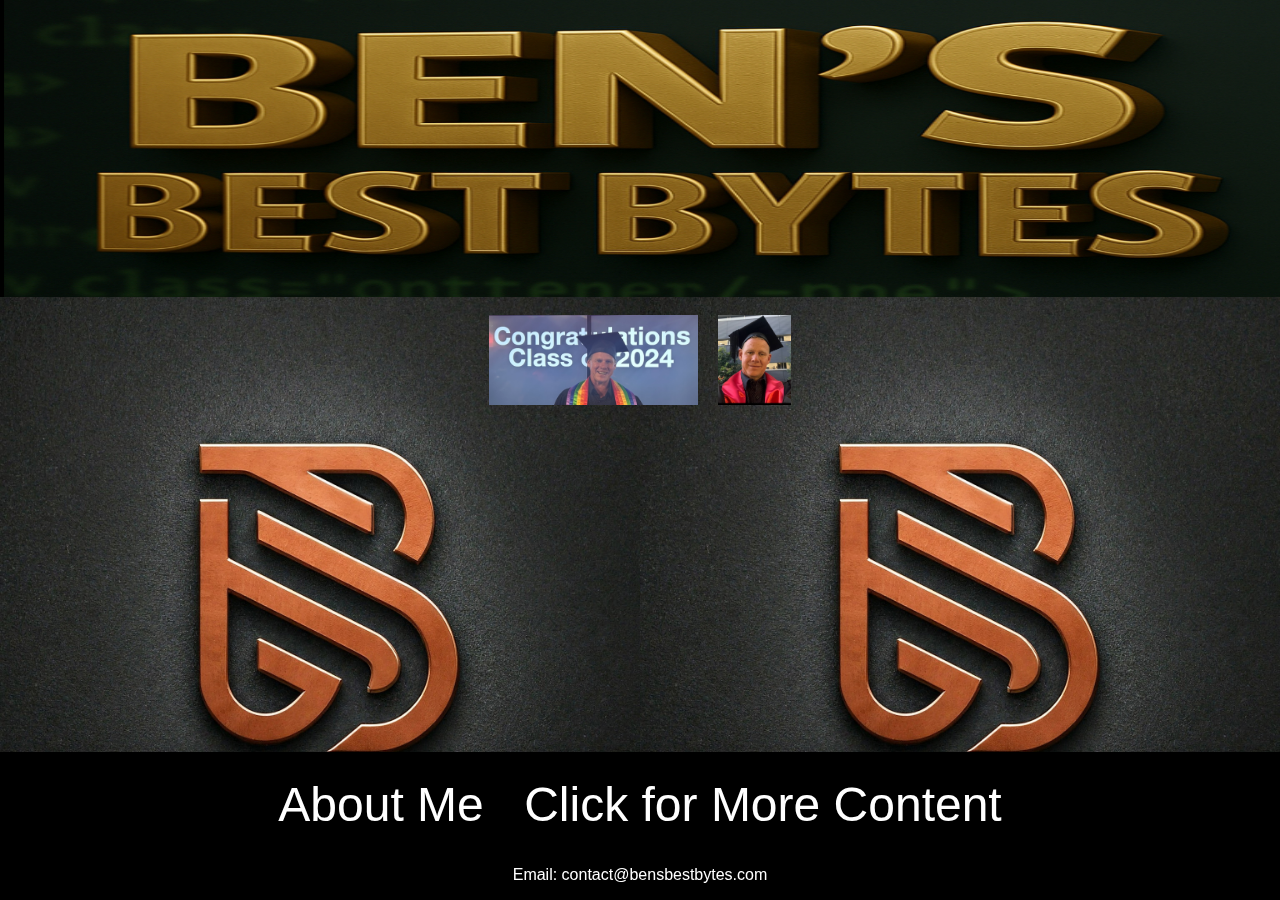
<file: index.html>
<!doctype html>
<html>
<head>
<meta charset="utf-8">
<title>Ben's Best Bytes</title>
<link href="index.css" rel="stylesheet">
</head>
<body>
  <div id="wb_Image1">
    <img src="BensBestBytesBanner.jpg" id="Image1" alt="">
  </div>
  <div class="backgrounds-wrapper">
    <div class="side-by-side-backgrounds">
      <div class="bg-left"></div>
      <div class="bg-right"></div>
    </div>
    <div class="centered-images">
      <img src="GraduationCyberSecurity.png" alt="Cyber Security Graduation">
      <img src="Graduation Certificate III ICT photo.jpg" alt="Certificate III ICT">
    </div>
  </div>
<footer class="footer-links">
  <a href="aboutMe.html" style="font-size: 3em;">About Me</a>
  <a href="more-content.html" style="font-size: 3em;">Click for More Content</a>
  <div style="text-align:center; margin-top:2em; color: white;">
    Email: contact@bensbestbytes.com
  </div>
</footer>
</html>
</file>
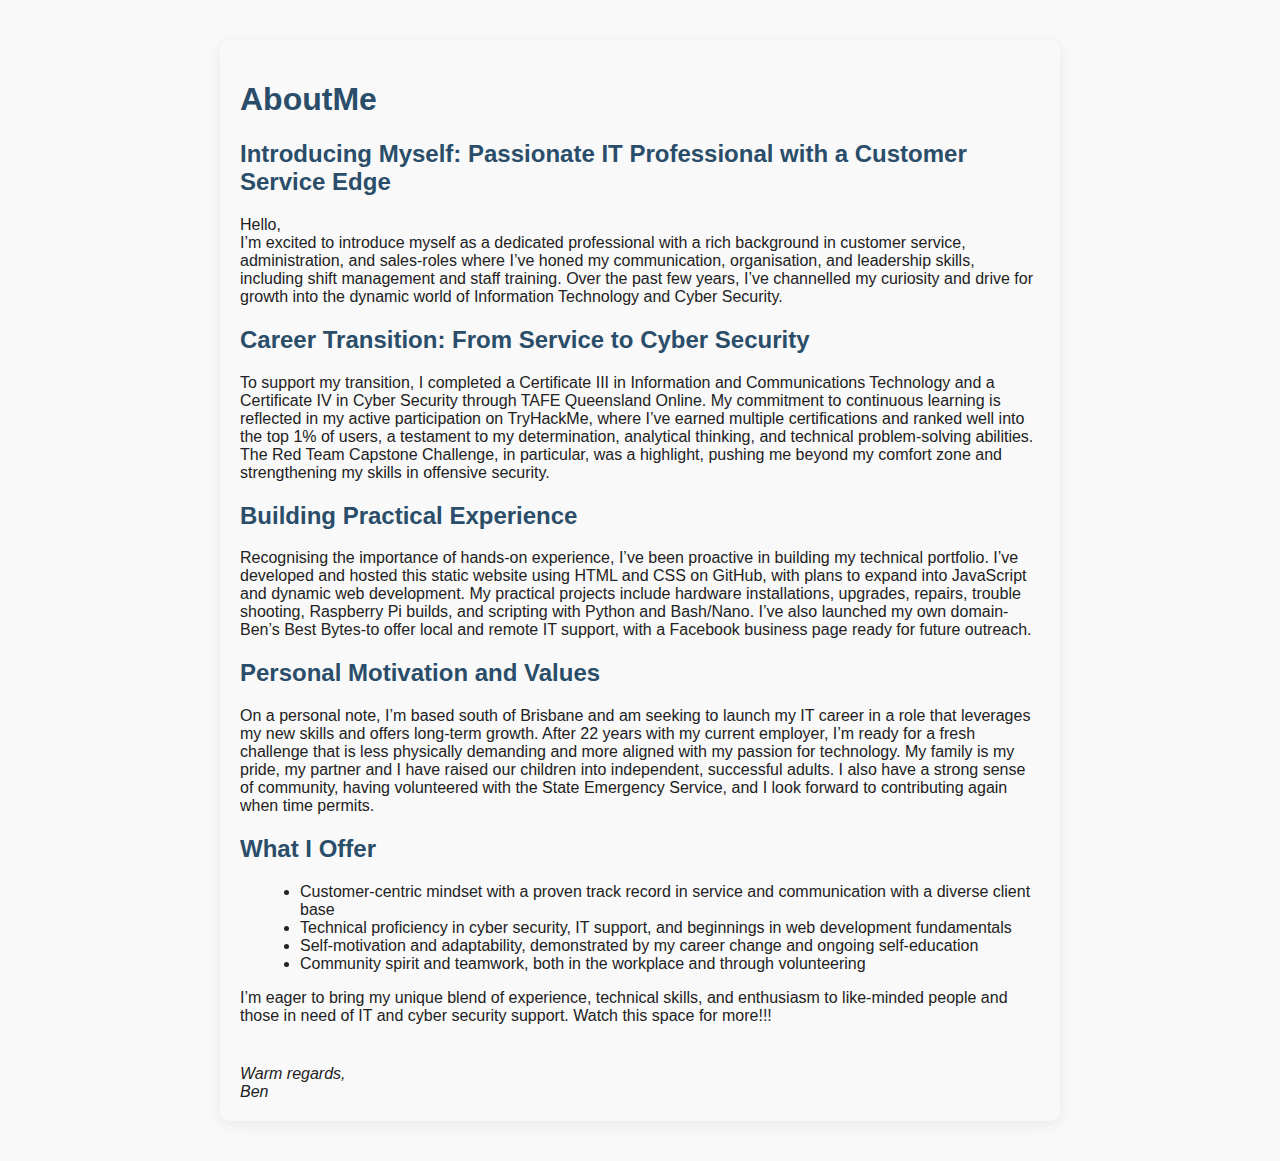
<file: AboutMe.html>
<!DOCTYPE html>
<html lang="en">
<head>
    <meta charset="UTF-8">
    <title>AboutMe</title>
    <meta name="viewport" content="width=device-width, initial-scale=1">
    <style>
        body {
            font-family: Arial, sans-serif;
            margin: 40px auto;
            max-width: 800px;
            background: #f9f9f9;
            color: #222;
            padding: 20px;
            border-radius: 10px;
            box-shadow: 0 4px 16px rgba(0,0,0,0.07);
        }
        h1, h2 {
            color: #2a4d69;
        }
        ul {
            margin-left: 20px;
        }
        .signature {
            margin-top: 40px;
            font-style: italic;
        }
    </style>
</head>
<body>
    <h1>AboutMe</h1>

    <h2>Introducing Myself: Passionate IT Professional with a Customer Service Edge</h2>
    <p>Hello,<br>
    I’m excited to introduce myself as a dedicated professional with a rich background in customer service, administration, and sales-roles where I’ve honed my communication, organisation, and leadership skills, including shift management and staff training. Over the past few years, I’ve channelled my curiosity and drive for growth into the dynamic world of Information Technology and Cyber Security.</p>

    <h2>Career Transition: From Service to Cyber Security</h2>
    <p>To support my transition, I completed a Certificate III in Information and Communications Technology and a Certificate IV in Cyber Security through TAFE Queensland Online. My commitment to continuous learning is reflected in my active participation on TryHackMe, where I’ve earned multiple certifications and ranked well into the top 1% of users, a testament to my determination, analytical thinking, and technical problem-solving abilities. The Red Team Capstone Challenge, in particular, was a highlight, pushing me beyond my comfort zone and strengthening my skills in offensive security.</p>

    <h2>Building Practical Experience</h2>
    <p>Recognising the importance of hands-on experience, I’ve been proactive in building my technical portfolio. I’ve developed and hosted this static website using HTML and CSS on GitHub, with plans to expand into JavaScript and dynamic web development. My practical projects include hardware installations, upgrades, repairs, trouble shooting, Raspberry Pi builds, and scripting with Python and Bash/Nano. I’ve also launched my own domain-Ben’s Best Bytes-to offer local and remote IT support, with a Facebook business page ready for future outreach.</p>

    <h2>Personal Motivation and Values</h2>
    <p>On a personal note, I’m based south of Brisbane and am seeking to launch my IT career in a role that leverages my new skills and offers long-term growth. After 22 years with my current employer, I’m ready for a fresh challenge that is less physically demanding and more aligned with my passion for technology. My family is my pride, my partner and I have raised our children into independent, successful adults. I also have a strong sense of community, having volunteered with the State Emergency Service, and I look forward to contributing again when time permits.</p>

    <h2>What I Offer</h2>
    <ul>
        <li>Customer-centric mindset with a proven track record in service and communication with a diverse client base</li>
        <li>Technical proficiency in cyber security, IT support, and beginnings in web development fundamentals</li>
        <li>Self-motivation and adaptability, demonstrated by my career change and ongoing self-education</li>
        <li>Community spirit and teamwork, both in the workplace and through volunteering</li>
    </ul>
    <p>I’m eager to bring my unique blend of experience, technical skills, and enthusiasm to like-minded people and those in need of IT and cyber security support. Watch this space for more!!!</p>

    <div class="signature">
        Warm regards,<br>
        Ben
    </div>
</body>
</html>
</file>
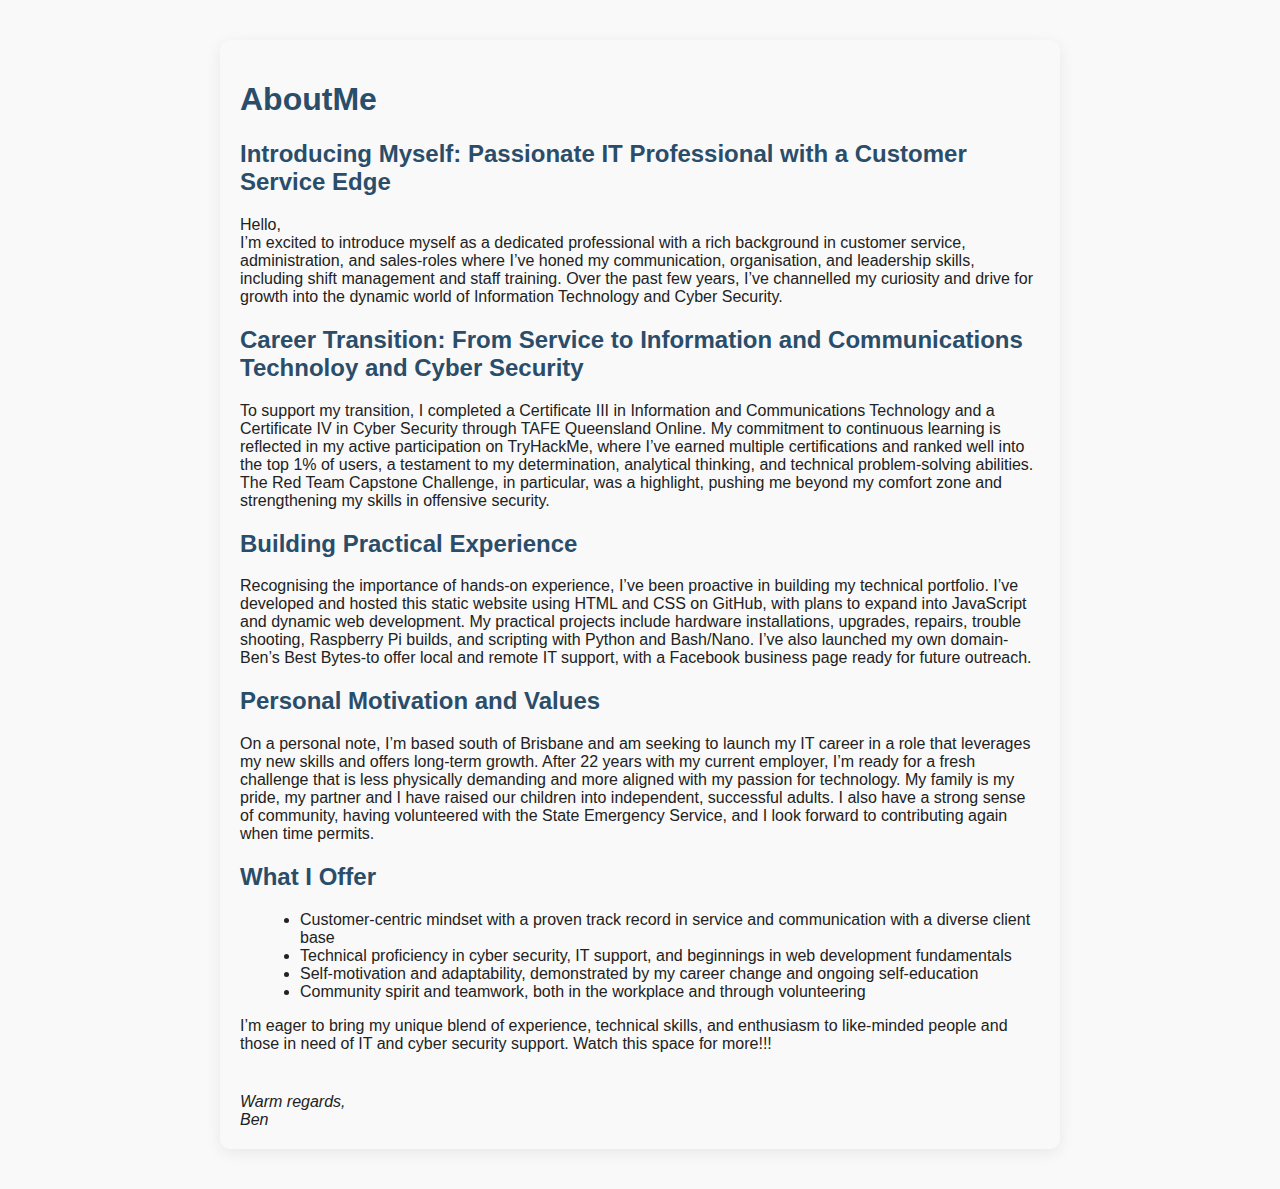
<file: aboutMe.html>
<!DOCTYPE html>
<html lang="en">
<head>
    <meta charset="UTF-8">
    <title>AboutMe</title>
    <meta name="viewport" content="width=device-width, initial-scale=1">
    <style>
        body {
            font-family: Arial, sans-serif;
            margin: 40px auto;
            max-width: 800px;
            background: #f9f9f9;
            color: #222;
            padding: 20px;
            border-radius: 10px;
            box-shadow: 0 4px 16px rgba(0,0,0,0.07);
        }
        h1, h2 {
            color: #2a4d69;
        }
        ul {
            margin-left: 20px;
        }
        .signature {
            margin-top: 40px;
            font-style: italic;
        }
    </style>
</head>
<body>
    <h1>AboutMe</h1>

    <h2>Introducing Myself: Passionate IT Professional with a Customer Service Edge</h2>
    <p>Hello,<br>
    I’m excited to introduce myself as a dedicated professional with a rich background in customer service, administration, and sales-roles where I’ve honed my communication, organisation, and leadership skills, including shift management and staff training. Over the past few years, I’ve channelled my curiosity and drive for growth into the dynamic world of Information Technology and Cyber Security.</p>

    <h2>Career Transition: From Service to Information and Communications Technoloy and Cyber Security</h2>
    <p>To support my transition, I completed a Certificate III in Information and Communications Technology and a Certificate IV in Cyber Security through TAFE Queensland Online. My commitment to continuous learning is reflected in my active participation on TryHackMe, where I’ve earned multiple certifications and ranked well into the top 1% of users, a testament to my determination, analytical thinking, and technical problem-solving abilities. The Red Team Capstone Challenge, in particular, was a highlight, pushing me beyond my comfort zone and strengthening my skills in offensive security.</p>

    <h2>Building Practical Experience</h2>
    <p>Recognising the importance of hands-on experience, I’ve been proactive in building my technical portfolio. I’ve developed and hosted this static website using HTML and CSS on GitHub, with plans to expand into JavaScript and dynamic web development. My practical projects include hardware installations, upgrades, repairs, trouble shooting, Raspberry Pi builds, and scripting with Python and Bash/Nano. I’ve also launched my own domain-Ben’s Best Bytes-to offer local and remote IT support, with a Facebook business page ready for future outreach.</p>

    <h2>Personal Motivation and Values</h2>
    <p>On a personal note, I’m based south of Brisbane and am seeking to launch my IT career in a role that leverages my new skills and offers long-term growth. After 22 years with my current employer, I’m ready for a fresh challenge that is less physically demanding and more aligned with my passion for technology. My family is my pride, my partner and I have raised our children into independent, successful adults. I also have a strong sense of community, having volunteered with the State Emergency Service, and I look forward to contributing again when time permits.</p>

    <h2>What I Offer</h2>
    <ul>
        <li>Customer-centric mindset with a proven track record in service and communication with a diverse client base</li>
        <li>Technical proficiency in cyber security, IT support, and beginnings in web development fundamentals</li>
        <li>Self-motivation and adaptability, demonstrated by my career change and ongoing self-education</li>
        <li>Community spirit and teamwork, both in the workplace and through volunteering</li>
    </ul>
    <p>I’m eager to bring my unique blend of experience, technical skills, and enthusiasm to like-minded people and those in need of IT and cyber security support. Watch this space for more!!!</p>

    <div class="signature">
        Warm regards,<br>
        Ben
    </div>
</body>
</html>
</file>
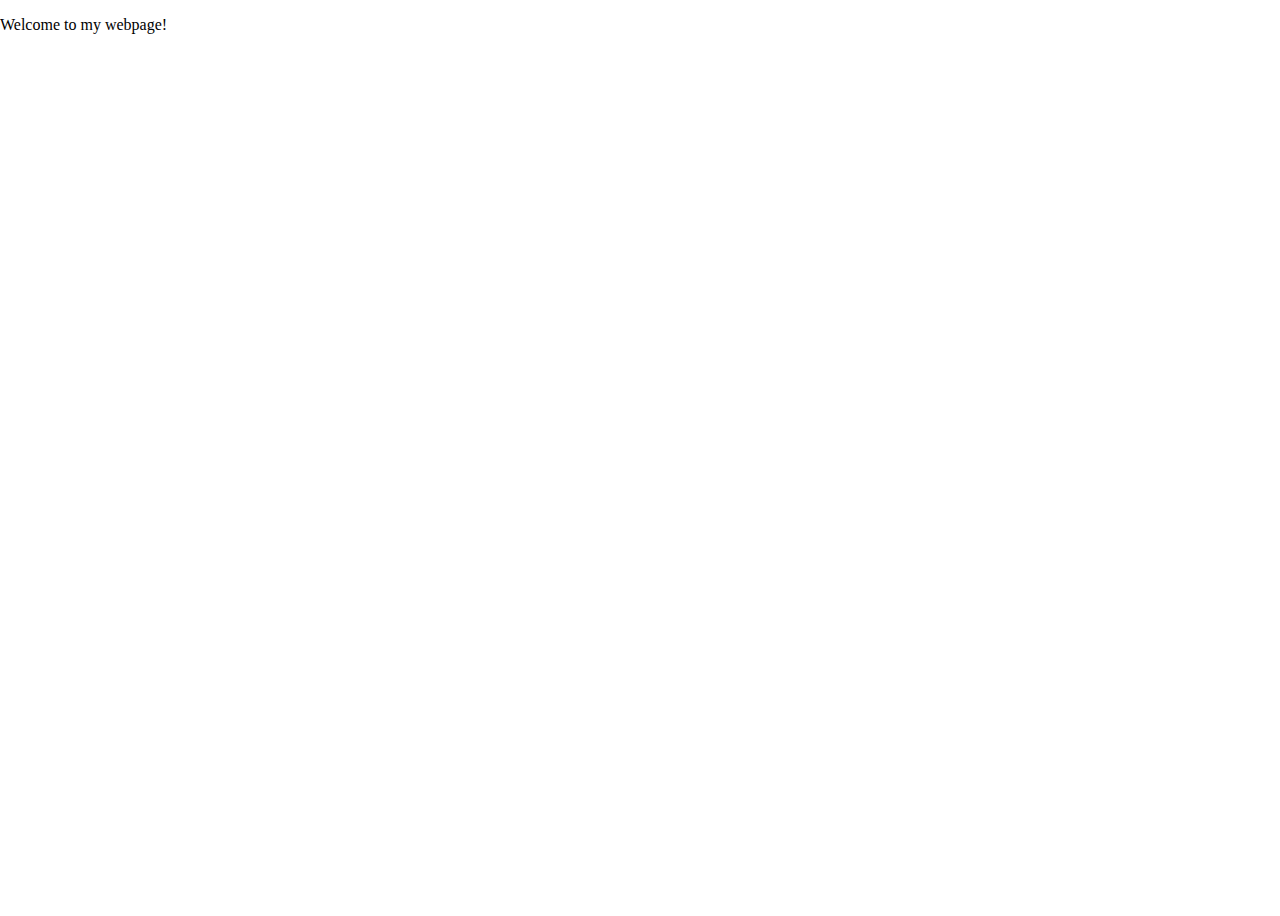
<file: file6withphoto.html>
<!DOCTYPE html>
<html>
<head>
    <title>A Simple HTML Document</title>
    <meta charset="utf-8">
    <style>
        body {
            background-image: url('file:///C:/Users/bende/GraduationCyberSecurity.png'); /* Change 'background.jpg' to your image file name */
            background-size: cover; /* This will make the background cover the entire page */
            margin: 0; /* Remove default margin */
            height: 100vh; /* Make sure the body takes the full height of the viewport */
        }
    </style>
</head>
<body>
    <p>Welcome to my webpage!</p>
</body>
</html>
</file>
<file: index.css>
body {
   background-color: #FFFFFF;
   color: #000000;
   font-family: Arial;
   font-weight: normal;
   font-size: 16px;
   line-height: 1.1875;
   margin: 0;
   padding: 0;
}

#wb_Image1 {
  width: 100%;
  height: 33vh; /* 33% of viewport height */
  overflow: hidden;
}

#Image1 {
  width: 100%;
  height: 100%;
  object-fit: fill; /* Allows stretching/squashing */
  display: block;
}
.side-by-side-backgrounds {
  display: flex;
  width: 100%;
  height: 67vh;
}

.bg-left, .bg-right {
  flex: 1 1 50%;
  height: 100%;
  background-size: cover;
  background-position: center 65%;
  background-repeat: no-repeat;
}
.bg-left {
  background-image: url('BensBestBytesLogo.jpg');
  background-position: center 65%; /* Crop 4% from the top */
}

.bg-right {
  background-image: url('BensBestBytesLogo.jpg');
  background-position: center 65%; /* Crop 4% from the top */
}

@media (max-width: 600px) {
  .side-by-side-backgrounds {
    flex-direction: column;
    height: 67vh;
  }
  .bg-left, .bg-right {
    height: 50%;
  }
}
.banner {
  height: 33vh;
  width: 100vw;
}

.centered-images {
  position: absolute;
  top: 40%;
  left: 0;
  width: 100%;
  height: 10%;
  display: flex;
  justify-content: center;
  align-items: center;
  transform: translateY(-50%);
  pointer-events: none; /*add pointers to certs */
}

.centered-images img {
  height: 100%;
  margin: 0 10px;
  object-fit: contain;
  /* Optionally add box-shadow or border for better visibility */
}/* Responsive: stack overlay images vertically on small screens */
@media (max-width: 600px) {
  .side-by-side-backgrounds {
    flex-direction: column;
    height: 67vh;
  }
  .bg-left, .bg-right {
    height: 50%;
  }
  .centered-images {
    flex-direction: column;
    gap: 2vh;
  }
  .centered-images img {
    width: 80px;
    height: 80px;
  }
}#wb_Image6
{
   vertical-align: top;
}
#Image6
{
   border: 0px solid #000000;
   border-radius: 0px;
   box-sizing: border-box;
   padding: 0;
   margin: 0;
   left: 0;
   top: 0;
   width: 100%;
   height: 100%;
}
.footer-links {
  width: 100%;
  padding: 24px 0 16px 0;
  background: #000; /* Black background */
  text-align: center;
  position: fixed;
  left: 0;
  bottom: 0;
  z-index: 999;
  box-shadow: 0 -2px 8px rgba(0,0,0,0.04);
}

.footer-links a {
  display: inline-block;
  margin: 0 18px;
  color: #fff; /* White text for contrast */
  text-decoration: none;
  font-size: 1.1em;
  font-weight: 500;
  transition: color 0.2s;
}

.footer-links a:hover {
  color: #66b3ff; /* Light blue on hover */
  text-decoration: underline;
}
</file>
